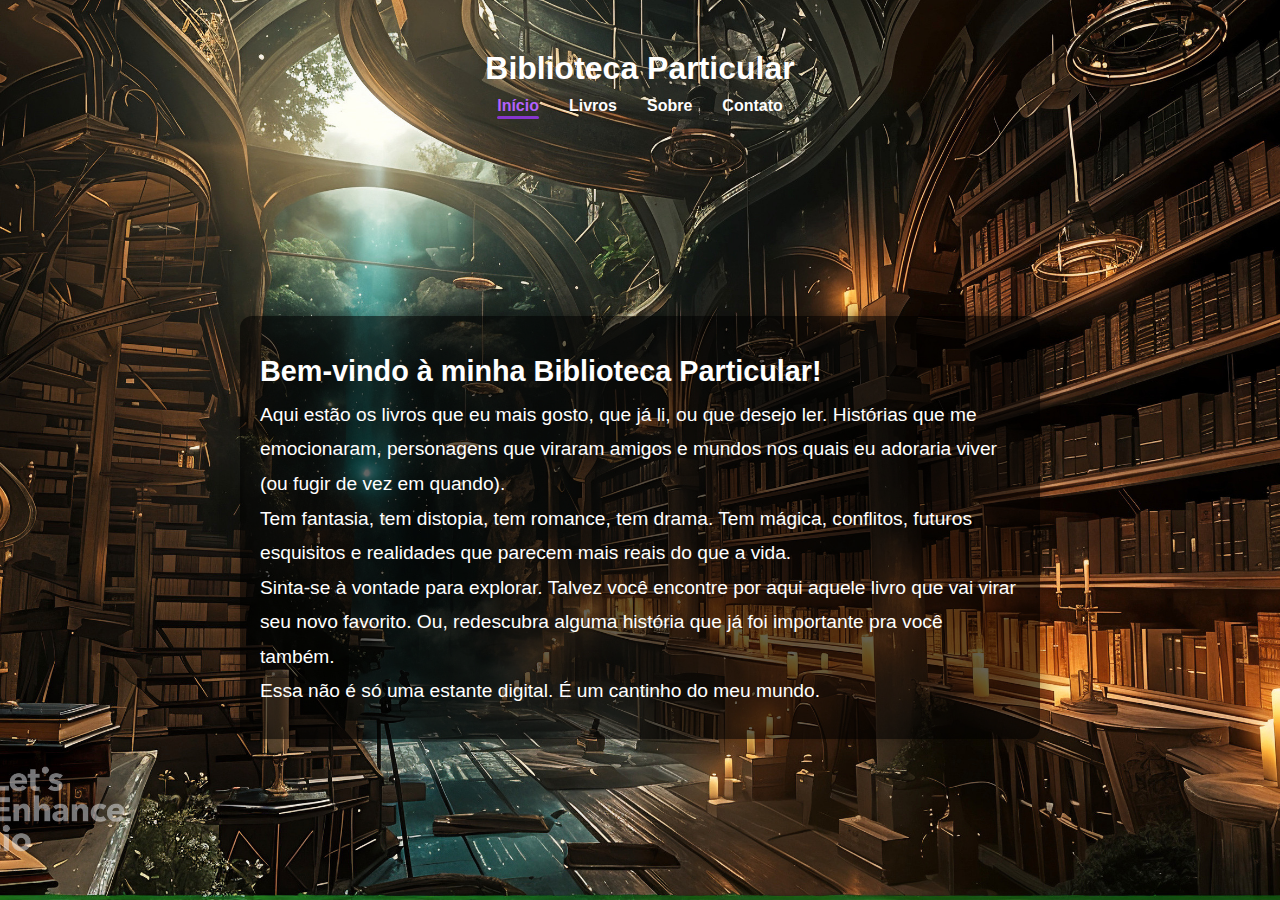
<file: index.html>
<!DOCTYPE html>
<html lang="pt-br">
<head>
  <meta charset="UTF-8">
  <meta name="viewport" content="width=device-width, initial-scale=1.0">
  <title>Biblioteca Virtual</title>
  <link rel="stylesheet" href="style.css">
</head>
<body>

  <header>
    <h1>Biblioteca Particular</h1>
    <nav>
      <ul>
        <li><a href="#" class="active">Início</a></li>
        <li><a href="livros.html">Livros</a></li>
        <li><a href="sobre.html">Sobre</a></li>
        <li><a href="contato.html">Contato</a></li>
      </ul>
    </nav>
  </header>

  <!--
  <img src="images/harryPotterPng.png" id="harryPng" alt="Harry Potter">
  <img src="images/pngDivergente.png" id="diverPng" alt="Divergente">
  <img src="images/pomoPNG.png" id="pomo" alt="Pomo de Ouro">
  <img src="images/pngDivergent2.png" id="faccoes" alt="Facções">
  -->
  
  <main>
    <section class="destaque">
      <h2>Bem-vindo à minha Biblioteca Particular!</h2>
      <p>
      Aqui estão os livros que eu mais gosto, que já li, ou que desejo ler. Histórias que me emocionaram, personagens que viraram amigos e mundos nos quais eu adoraria viver (ou fugir de vez em quando).
      <br>
      Tem fantasia, tem distopia, tem romance, tem drama. Tem mágica, conflitos, futuros esquisitos e realidades que parecem mais reais do que a vida.
      <br>
      Sinta-se à vontade para explorar. Talvez você encontre por aqui aquele livro que vai virar seu novo favorito. Ou, redescubra alguma história que já foi importante pra você também.
      <br>
      Essa não é só uma estante digital. É um cantinho do meu mundo.</p>
    </section>
  </main>

</body>
</html>
</file>
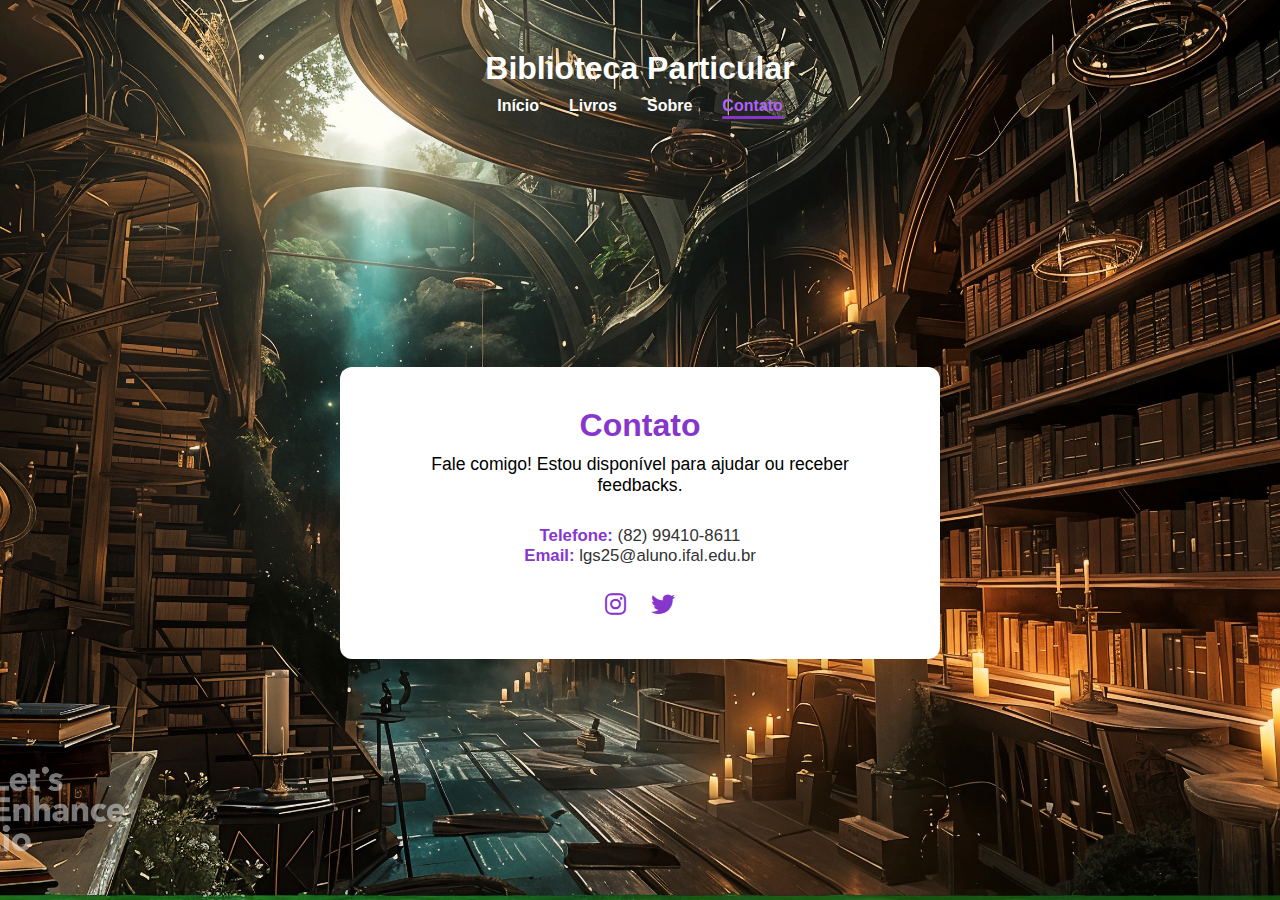
<file: contato.html>
<!DOCTYPE html>
<html lang="pt-br">
<head>
  <meta charset="UTF-8">
  <meta name="viewport" content="width=device-width, initial-scale=1.0">
  <title>Biblioteca Virtual</title>
  <link rel="stylesheet" href="style.css">
  <link rel="stylesheet" href="https://cdnjs.cloudflare.com/ajax/libs/font-awesome/6.4.0/css/all.min.css" />
</head>
</head>
<body>
  <header>
    <h1>Biblioteca Particular</h1>
    <nav>
      <ul>
        <li><a href="index.html">Início</a></li>
        <li><a href="livros.html">Livros</a></li>
        <li><a href="sobre.html">Sobre</a></li>
        <li><a href="contato.html" class="active">Contato</a></li>
      </ul>
    </nav>
  </header>

  <main>
   <div class="contato-container">
    <h1>Contato</h1>
    <p class="tagline">Fale comigo! Estou disponível para ajudar ou receber feedbacks.</p>

    <div class="info-contato">
      <p><span>Telefone:</span> (82) 99410-8611</p>
      <p><span>Email:</span> lgs25@aluno.ifal.edu.br</p>
    </div>

    <div class="redes-sociais">
      <a href="https://instagram.com/seuperfil" target="_blank" aria-label="Instagram"><i class="fab fa-instagram"></i></a>
      <a href="https://x.com/tkk_4ever" target="_blank" aria-label="X"><i class="fab fa-twitter"></i></a>
    </div>
  </div>
  </main>

</body>
</html>
</file>
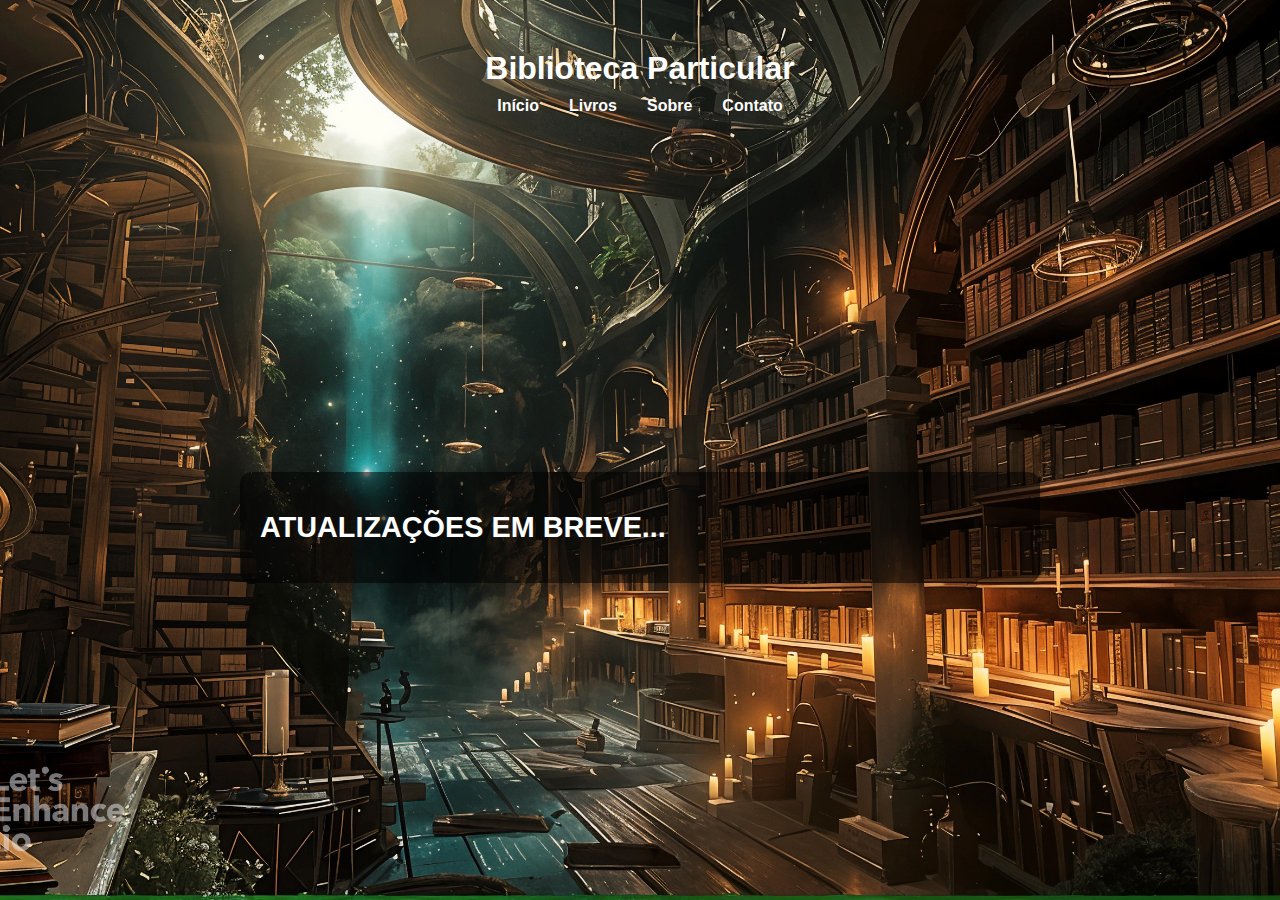
<file: livro.html>
<!DOCTYPE html>
<html lang="pt-br">
<head>
  <meta charset="UTF-8">
  <meta name="viewport" content="width=device-width, initial-scale=1.0">
  <title>Biblioteca Virtual</title>
  <link rel="stylesheet" href="style.css">
</head>
<body>

  <header>
    <h1>Biblioteca Particular</h1>
    <nav>
      <ul>
        <li><a href="index.html">Início</a></li>
        <li><a href="livros.html">Livros</a></li>
        <li><a href="sobre.html">Sobre</a></li>
        <li><a href="contato.html">Contato</a></li>
      </ul>
    </nav>
  </header>
  
  <main>
    <section class="destaque">
      <h2>ATUALIZAÇÕES EM BREVE...</h2>
    </section>
  </main>

</body>
</html>
</file>
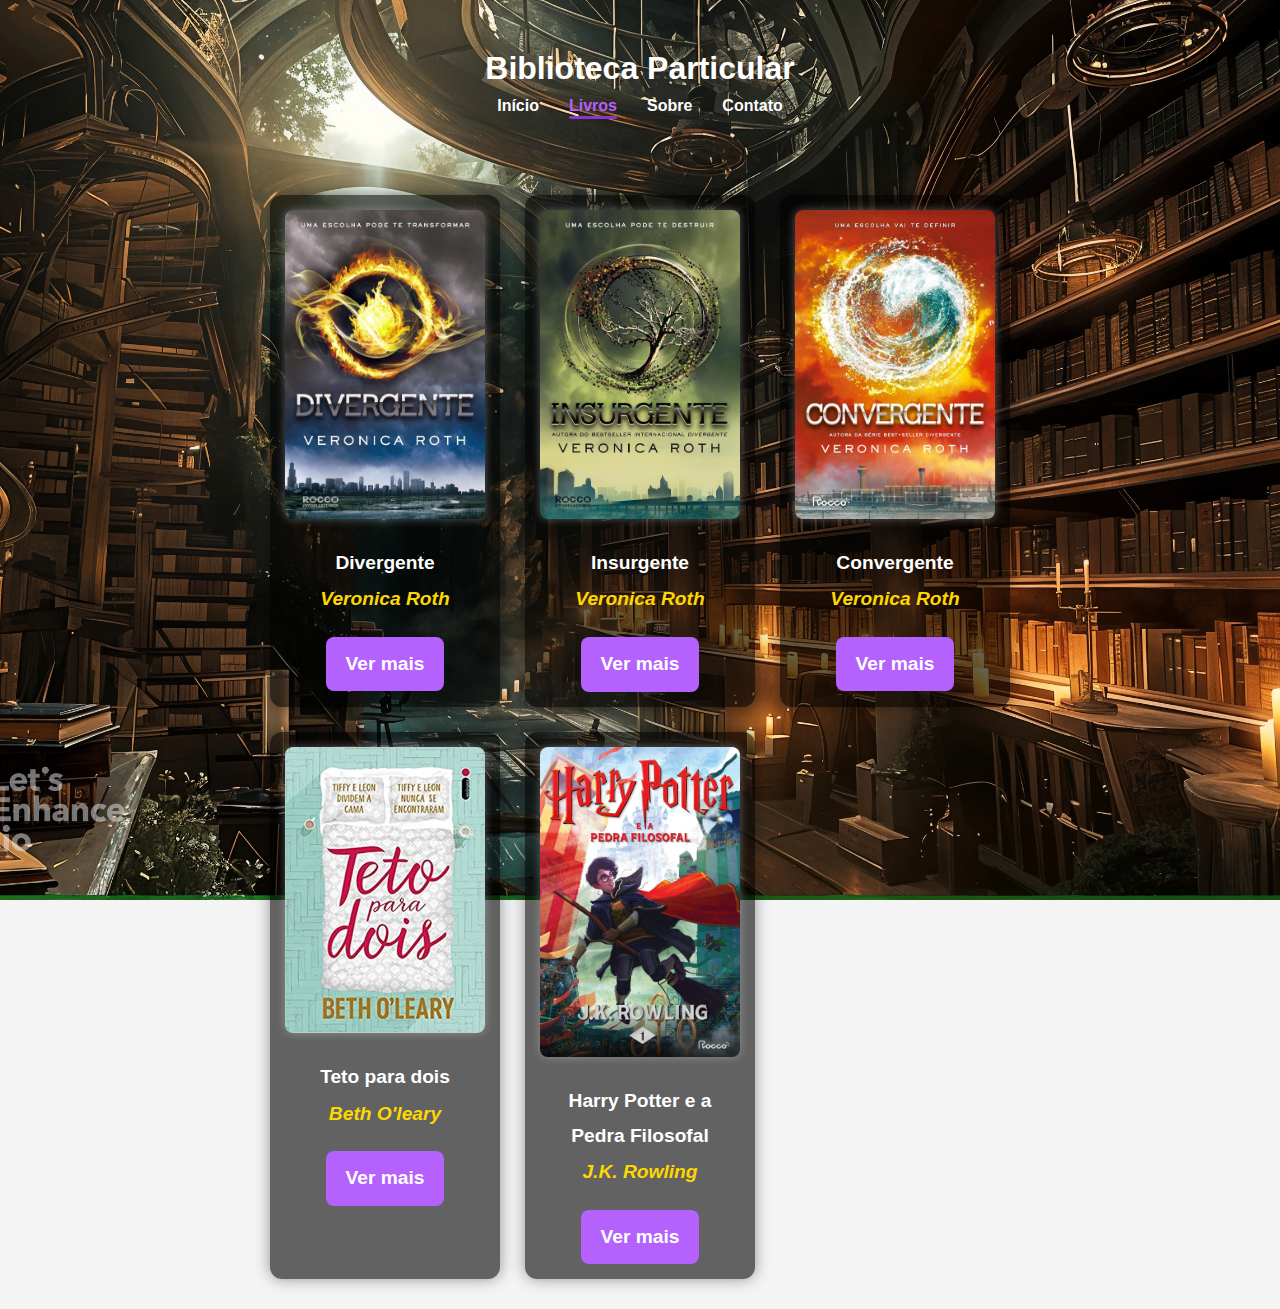
<file: livros.html>
<!DOCTYPE html>
<html lang="pt-br">
<head>
  <meta charset="UTF-8">
  <meta name="viewport" content="width=device-width, initial-scale=1.0">
  <title>Biblioteca Virtual</title>
  <link rel="stylesheet" href="style.css">
</head>
<body>

  <header>
    <h1>Biblioteca Particular</h1>
    <nav>
      <ul>
        <li><a href="index.html" >Início</a></li>
        <li><a href="livros.html" class="active">Livros</a></li>
        <li><a href="sobre.html">Sobre</a></li>
        <li><a href="contato.html">Contato</a></li>
      </ul>
    </nav>
  </header>

  <section>
    <div class="livros-lista">
      <article class="livro">
        <img src="images/Divergente.jpg" alt="Divergente" />
        <h3>Divergente</h3>
        <p><em>Veronica Roth</em></p>
        <a href="livro.html" class="btn-livro">Ver mais</a>
      </article>

      <article class="livro">
        <img src="images/capaInsurgente.jpg" alt="Insurgente" />
        <h3>Insurgente</h3>
        <p><em>Veronica Roth</em></p>
        <a href="livro.html" class="btn-livro">Ver mais</a>
      </article>

      <article class="livro">
        <img src="images/capaConvergente.jpg" alt="Convergente" />
        <h3>Convergente</h3>
        <p><em>Veronica Roth</em></p>
        <a href="livro.html" class="btn-livro">Ver mais</a>
      </article>

      <article class="livro">
        <img src="images/tetoParaDois.jpg" alt="Teto para Dois" />
        <h3>Teto para dois</h3>
        <p><em>Beth O'leary</em></p>
        <a href="livro.html" class="btn-livro">Ver mais</a>
      </article>

      <article class="livro">
        <img src="images/harrypotter1.jpg" alt="Harry Potter e a Pedra Filosofal" />
        <h3>Harry Potter e a Pedra Filosofal</h3>
        <p><em>J.K. Rowling</em></p>
        <a href="livro.html" class="btn-livro">Ver mais</a>
      </article>

    </div>
  </section>

  </body>
</html>
</file>
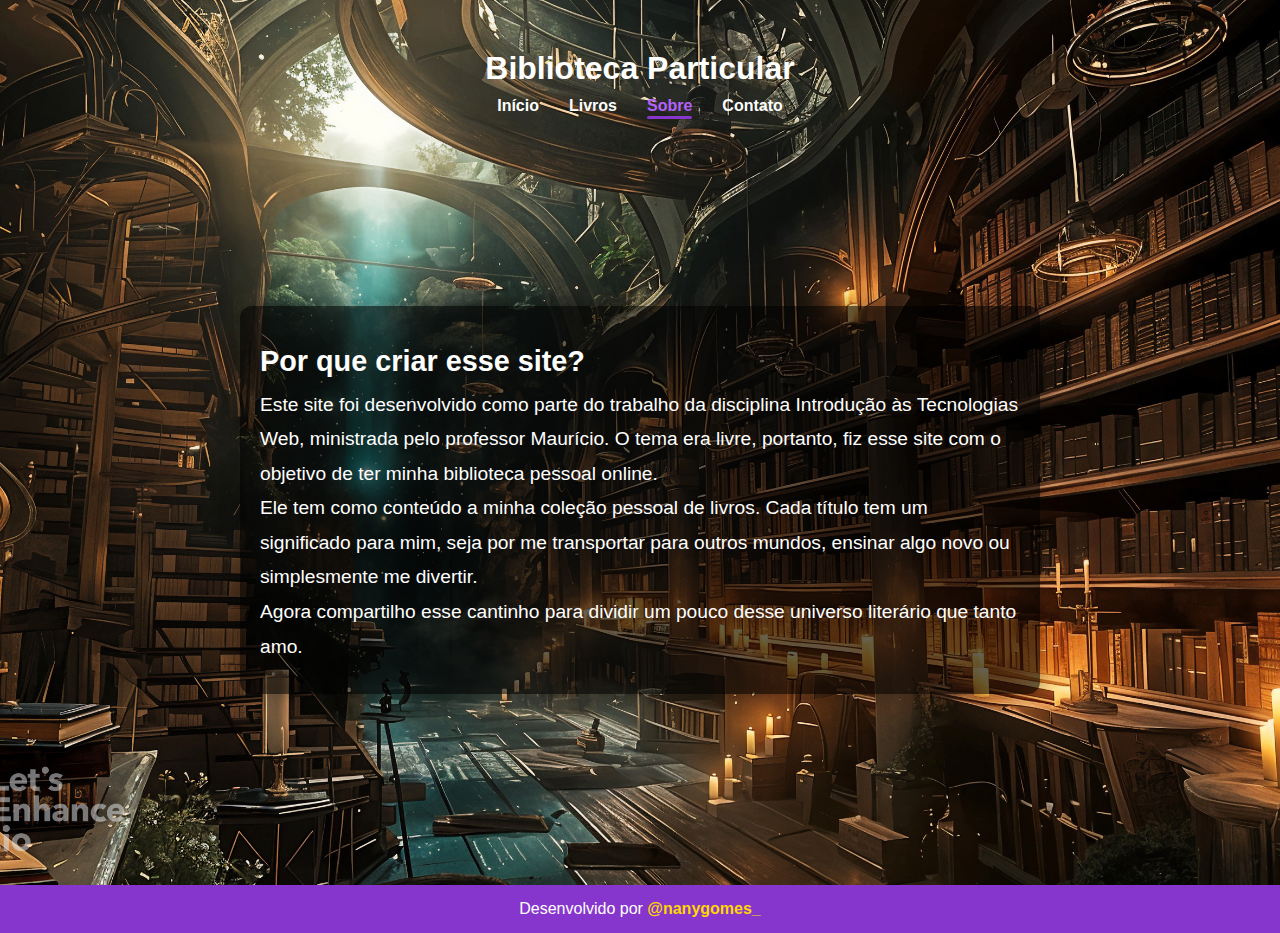
<file: sobre.html>
<!DOCTYPE html>
<html lang="pt-br">
<head>
  <meta charset="UTF-8">
  <meta name="viewport" content="width=device-width, initial-scale=1.0">
  <title>Biblioteca Virtual</title>
  <link rel="stylesheet" href="style.css">
</head>
<body>

  <header>
    <h1>Biblioteca Particular</h1>
    <nav>
      <ul>
        <li><a href="index.html">Início</a></li>
        <li><a href="livros.html">Livros</a></li>
        <li><a href="sobre.html" class="active">Sobre</a></li>
        <li><a href="contato.html">Contato</a></li>
      </ul>
    </nav>
  </header>

  <main>
    <section class="destaque">
      <h2>Por que criar esse site?</h2>
      <p>        
        Este site foi desenvolvido como parte do trabalho da disciplina Introdução às Tecnologias Web, ministrada pelo professor Maurício. O tema era livre, portanto, fiz esse site com o objetivo de ter minha biblioteca pessoal online.
        <br>
        Ele tem como conteúdo a minha coleção pessoal de livros. Cada título tem um significado para mim, seja por me transportar para outros mundos, ensinar algo novo ou simplesmente me divertir. 
        <br>
        Agora compartilho esse cantinho para dividir um pouco desse universo literário que tanto amo.
    
    </p>
    </section>
  </main>
  
    <footer>
        <p>Desenvolvido por <a href="https://instagram.com/nanygomes_" target="_blank">@nanygomes_</a></p>
    </footer>

</body>
</html>
</file>
<file: style.css>
* {
  margin: 0;
  padding: 0;
  box-sizing: border-box;
}

body {
  font-family: "Segoe UI", sans-serif;
  background-color: #f4f4f4;
  background-attachment: fixed;
  color: #333;
  transition: background 0.3s, color 0.3s;
  background-image: url(images/biblioteca.jpg);
  background-size: cover;
  background-repeat: no-repeat;
  background-position: center;
  min-height: 100vh;
}

header {
  color: white;
  padding: 50px;
  text-align: center;
  margin-bottom: -40px;
}

nav {
  margin-top: 10px;
}

nav ul {
  display: flex;
  justify-content: center;
  list-style: none;
  flex-wrap: wrap;
}

nav ul li {
  margin: 0 15px;
}

nav ul li a {
  color: white;
  text-decoration: none;
  font-weight: bold;
}

nav ul li a.active {
  color: #b461fd;
  position: relative;
}

nav ul li a.active::after {
  content: "";
  position: absolute;
  bottom: -5px;
  left: 0;
  width: 100%;
  height: 3px;
  background-color: #8736cd;
  border-radius: 2px;
}

#harryPng {
  position: fixed;
  bottom: 5px;
  left: 60px;
  width: 350px;
  height: auto;
}

#diverPng {
  position: fixed;
  bottom: 5px;
  right: -50px;
  width: 500px;
  height: auto;
}

#pomo {
  position: fixed;
  top: 100px;
  right: 300px;
  width: 200px;
  height: auto;
  z-index: 10;
}

#faccoes {
  position: fixed;
  top: 80px;
  left: 100px;
  width: 350px;
  height: auto;
  z-index: 10;
}

@media screen and (max-width: 1024px) {
  #harryPng {
    width: 250px;
    left: 10px;
  }

  #diverPng {
    width: 300px;
    right: 0;
  }

  #pomo {
    width: 120px;
    right: 30px;
    top: 50px;
  }

  #faccoes {
    width: 250px;
    left: 20px;
    top: 40px;
  }

  section {
    font-size: 1rem;
    padding: 20px;
    margin: 40px 20px;
  }

  section.destaque {
    padding: 20px 15px;
  }
}

@media screen and (max-width: 600px) {
  #harryPng {
    width: 180px;
    left: 5px;
  }

  #diverPng {
    width: 180px;
    right: 0;
  }

  #pomo {
    width: 90px;
    right: 10px;
    top: 30px;
  }

  #faccoes {
    width: 180px;
    left: 10px;
    top: 20px;
  }

  section {
    font-size: 0.95rem;
    padding: 15px;
    margin: 30px 10px;
  }

  section.destaque {
    padding: 15px 10px;
  }
}

section {
  position: relative;
  z-index: 10;
  width: 90%;
  max-width: 800px;
  margin: 10px auto 40px;
  padding: 30px;
  color: white;
  font-size: 1.2rem;
  line-height: 1.8;
  overflow-wrap: break-word;
}

section.destaque {
  margin: 70px auto 40px;
  background-color: rgba(0, 0, 0, 0.6);
  border-radius: 12px;
  box-shadow: 0 0 20px rgba(0, 0, 0, 0.3);
  padding: 30px 20px;
}

.livros-lista {
  display: grid;
  grid-template-columns: repeat(auto-fit, minmax(220px, 1fr));
  gap: 25px;
  margin-top: 30px;
}

.livro {
  background-color: rgba(0, 0, 0, 0.6);
  padding: 15px;
  border-radius: 12px;
  box-shadow: 0 0 15px rgba(0, 0, 0, 0.4);
  color: white;
  text-align: center;
}

.livro img {
  width: 100%;
  max-width: 250px;
  height: auto;
  border-radius: 8px;
  margin-bottom: 15px;
  box-shadow: 0 0 10px rgba(255, 255, 255, 0.3);
}

.livro h3 {
  margin-bottom: 2px;
  font-size: 1.2rem;
}

.livro p em {
  display: block;
  margin-bottom: 10px;
  font-style: italic;
  color: #ffd700;
  font-weight: bold;
}

.btn-livro {
  display: inline-block;
  margin-top: 10px;
  padding: 10px 20px;
  background-color: #b461fd;
  color: #ffffff;
  font-weight: bold;
  border-radius: 8px;
  text-decoration: none;
  transition: background-color 0.3s, transform 0.3s;
}

.btn-livro:hover {
  background-color: #8736cd;
  transform: scale(1.05);
}

footer {
  background-color: #8736cd;
  color: white;
  text-align: center;
  padding: 15px 10px;
  font-size: 1rem;
  margin-top: 40px;
}

footer a {
  color: #ffd700;
  text-decoration: none;
  font-weight: bold;
}

footer a:hover {
  text-decoration: underline;
}

html,
body {
  height: 100%;
  margin: 0;
  display: flex;
  flex-direction: column;
}

main {
  flex: 1;
  display: flex;
  justify-content: center;
  align-items: center;
  min-height: 80vh;
}

.contato-container {
  background: white;
  padding: 40px 50px;
  border-radius: 12px;
  box-shadow: 0 8px 20px rgba(0, 0, 0, 0.1);
  max-width: 600px;
  text-align: center;
}

.contato-container h1 {
  margin-bottom: 10px;
  color: #8736cd;
}

.contato-container p.tagline {
  font-size: 1.1em;
  margin-bottom: 30px;
  color: #000000;
}

.info-contato {
  margin-bottom: 25px;
  font-size: 1.05em;
}

.info-contato span {
  font-weight: 600;
  color: #8736cd;
}

.redes-sociais a {
  margin: 0 10px;
  color: #8736cd;
  text-decoration: none;
  font-size: 24px;
  transition: color 0.3s ease;
}

.redes-sociais a:hover {
  color: #b461fd;
}
</file>
